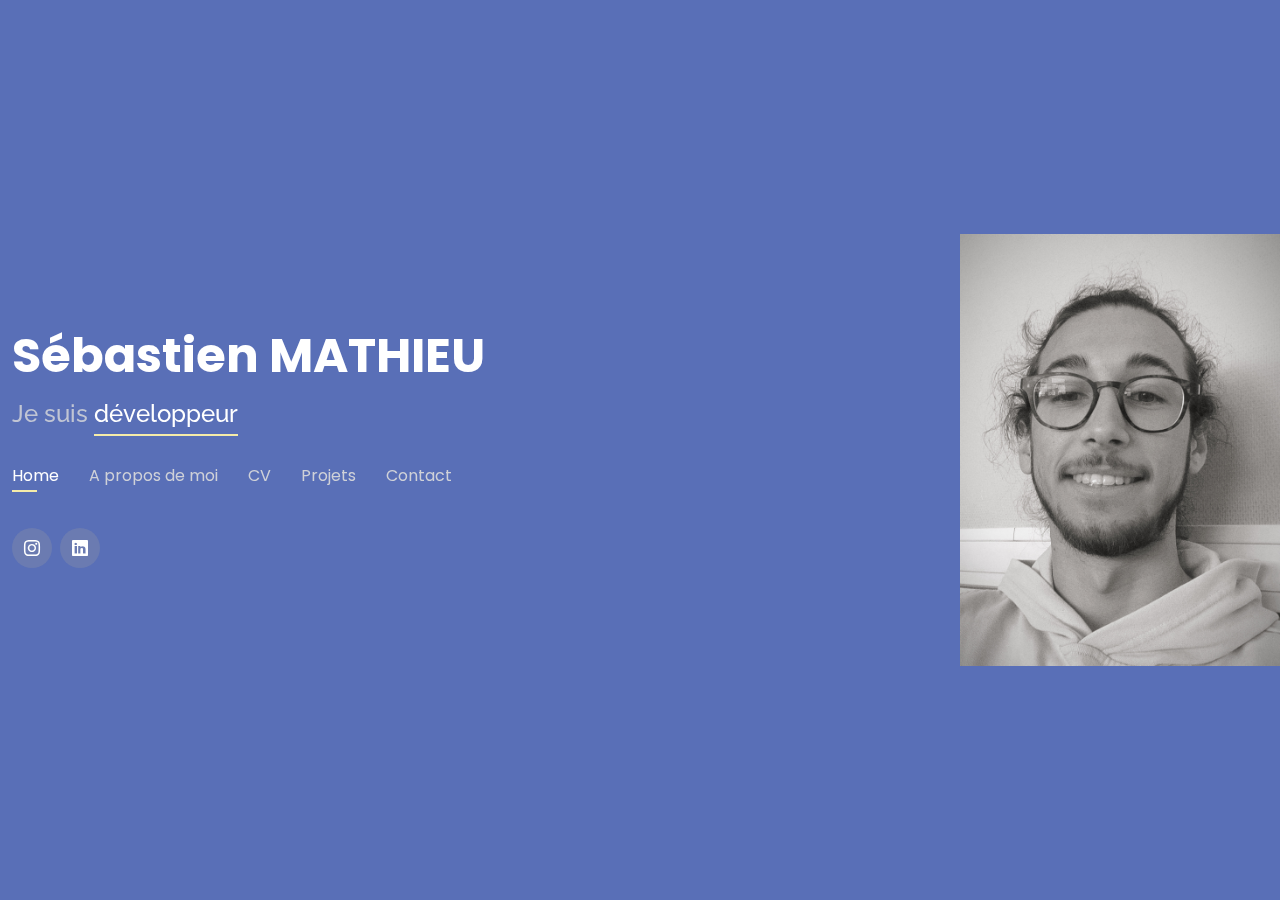
<file: index.html>
<!DOCTYPE html>
<html lang="en">

<head>
  <meta charset="utf-8">
  <meta content="width=device-width, initial-scale=1.0" name="viewport">

  <title>Portfolio</title>
  <meta content="" name="description">
  <meta content="" name="keywords">

  <!-- Favicons -->
  <link href="assets/img/logo.png" rel="icon">
  <link href="assets/img/apple-touch-icon.png" rel="apple-touch-icon">

  <!-- Google Fonts -->
  <link href="https://fonts.googleapis.com/css?family=Open+Sans:300,300i,400,400i,600,600i,700,700i|Raleway:300,300i,400,400i,500,500i,600,600i,700,700i|Poppins:300,300i,400,400i,500,500i,600,600i,700,700i" rel="stylesheet">

  <!-- Vendor CSS Files -->
  <link href="assets/vendor/bootstrap/css/bootstrap.min.css" rel="stylesheet">
  <link href="assets/vendor/bootstrap-icons/bootstrap-icons.css" rel="stylesheet">
  <link href="assets/vendor/boxicons/css/boxicons.min.css" rel="stylesheet">
  <link href="assets/vendor/glightbox/css/glightbox.min.css" rel="stylesheet">
  <link href="assets/vendor/remixicon/remixicon.css" rel="stylesheet">
  <link href="assets/vendor/swiper/swiper-bundle.min.css" rel="stylesheet">

  <!-- Template Main CSS File -->
  <link href="assets/css/style.css" rel="stylesheet">

  <!-- =======================================================
  * Template Name: Personal
  * Template URL: https://bootstrapmade.com/personal-free-resume-bootstrap-template/
  * Updated: Mar 17 2024 with Bootstrap v5.3.3
  * Author: BootstrapMade.com
  * License: https://bootstrapmade.com/license/
  ======================================================== -->
</head>

<body>

  <!-- ======= Header ======= -->
  <header id="header">
    <div class="container">

      <h1><a href="index.html">Sébastien MATHIEU</a></h1>
      <!-- Uncomment below if you prefer to use an image logo -->
      <!-- <a href="index.html" class="mr-auto"><img src="assets/img/logo.png" alt="" class="img-fluid"></a> -->
      <h2>Je suis  <span>développeur</span> </h2>

      <nav id="navbar" class="navbar">
        <ul>
          <li><a class="nav-link active" href="#header">Home</a></li>
          <li><a class="nav-link" href="#about">A propos de moi</a></li>
          <li><a class="nav-link" href="#resume">CV</a></li>
          <li><a class="nav-link" href="#portfolio">Projets</a></li>
          <li><a class="nav-link" href="#contact">Contact</a></li>
        </ul>
        <i class="bi bi-list mobile-nav-toggle"></i>
      </nav><!-- .navbar -->

      <div class="social-links">
        <a href="https://www.instagram.com/seb.mth42/" target="_blank" class="instagram"><i class="bi bi-instagram"></i></a>
        <a href="https://www.linkedin.com/in/s%C3%A9bastien-mathieu-365677303/" target="_blank" class="linkedin"><i class="bi bi-linkedin"></i></a>
      </div>

    </div>
        <div class="col-lg-3 center" data-aos="fade-right">
          <img src="assets/img/me.jpg" class="img-fluid" alt="">
        </div>
  </header><!-- End Header -->

  <!-- ======= About Section ======= -->
  <section id="about" class="about">

    <!-- ======= About Me ======= -->
    <div class="about-me container">

      <div class="section-title">
        <h2>About</h2>
        <p>A Propos de moi</p>
      </div>

      <div class="row">

        <div class="col-lg-8 pt-4 pt-lg-0 content" data-aos="fade-left">
          <h3>développeur WEB</h3>
          <p class="fst-italic">
            Je m'appelle Sébastien MATHIEU, j'ai 20 ans et je suis développeur débutant. Je suis étudiant de BTS SIO <small>(Service Informatique aux Organisation)</small> Option SLAM <small>(Solutions Logicielles et Applications Métiers)</small>. J'ai voulu devenir développeur Web car j'aime
            la technologie. Curieux de nature, j'aime rechercher et trouver de nouveaux sites web qui pourraient m'inspirer.
          </p>
          <div class="row">
            <div class="col-lg-6">
              <ul>
                <li><i class="bi bi-chevron-right"></i> <strong>Date de naissance:</strong> <span>9 Avril 2004</span></li>
                <li><i class="bi bi-chevron-right"></i> <strong>Tél:</strong> <span>+33 7 71 14 19 00</span></li>
                <li><i class="bi bi-chevron-right"></i> <strong>Ville:</strong> <span>Apt, FRANCE</span></li>
              </ul>
            </div>
            <div class="col-lg-6">
              <ul>
                <li><i class="bi bi-chevron-right"></i> <strong>Age:</strong> <span>20</span></li>
                <li><i class="bi bi-chevron-right"></i> <strong>Diplôme:</strong> <span>BAC +2</span></li>
                <li><i class="bi bi-chevron-right"></i> <strong>Email:</strong> <span>lesebdesmath@gmail.com</span></li>

              </ul>
            </div>
          </div>
        </div>
      </div>

    </div><!-- End About Me -->

    <!-- ======= Skills  ======= -->
    <div class="skills container">

      <div class="section-title">
        <h2>Skills</h2>
      </div>

      <div class="row skills-content">

        <div class="col-lg-6">

          <div class="progress">
            <span class="skill">HTML (intermédiaire)<i class="val">15%</i></span>
            <div class="progress-bar-wrap">
              <div class="progress-bar-inter" role="progressbar" aria-valuenow="15" aria-valuemin="0" aria-valuemax="100"></div>
            </div>
          </div>

          <div class="progress">
            <span class="skill">CSS (débutant)<i class="val">90%</i></span>
            <div class="progress-bar-wrap">
              <div class="progress-bar-debutant" role="progressbar" aria-valuenow="90" aria-valuemin="0" aria-valuemax="100"></div>
            </div>
          </div>

          

        </div>

        <div class="col-lg-6">

          <div class="progress">
            <span class="skill">PHP (débutant)<i class="val">90%</i></span>
            <div class="progress-bar-wrap">
              <div class="progress-bar-debutant" role="progressbar" aria-valuenow="90" aria-valuemin="0" aria-valuemax="100"></div>
            </div>
          </div>


        <div class="progress">
            <span class="skill">JavaScript (débutant)<i class="val">45%</i></span>
            <div class="progress-bar-wrap">
              <div class="progress-bar-debutant" role="progressbar" aria-valuenow="45" aria-valuemin="0" aria-valuemax="100"></div>
            </div>
          </div>
        </div>

      </div>

    </div><!-- End Skills -->
  </section><!-- End About Section -->

  <!-- ======= Resume Section ======= -->
  <section id="resume" class="resume">
    <div class="container">

      <div class="section-title">
        <h2>CV</h2>
        <p>Voici mon CV  <a href="CVSeb.pdf" target="_blank"><i class="bi bi-download"></i></a></p>
      </div>

      <div class="row">
        <div class="col-lg-6">
          <h3 class="resume-title">Résumé</h3>
          <div class="resume-item pb-0">
            <h4>Sébastien MATHIEU</h4>
            <p><em>Je suis étudiant en BTS SIO option SLAM, j'ai toujours était très intéressé par le monde numérique et plus particulièrement le développement. 
              Je suis quelqu'un de calme qui réfléchis de manière logique et j'apprends vite peu importe le domaine.</em></p>
            <p>
            <ul>
              <li>Apt, 84220 FRANCE</li>
              <li>lesebdesmath@gmail.com</li>
            </ul>
            </p>
          </div>

          <h3 class="resume-title">Éducation</h3>
          <div class="resume-item">
            <h4>BTS SIO Option SLAM</h4>
            <h5>2022 - 2024</h5>
            <p><em>Lycée Théodore Aubanel, Avignon</em></p>
            <p>Je suis en cours de formation BTS SIO Option SLAM au lycée Théodore Aubanel, où j'étudie dans l'objectif de devenir développeur web.</p>
          </div>
          <div class="resume-item">
            <h4>BAC Générale Spécialité Maths/Physique-Chimie</h4>
            <h5>2019 - 2022</h5>
            <p><em>Lycée Charles De Gaulle, Apt</em></p>
            <p> J'ai passé mon BAC Générale spécialité Maths/Physiques-Chimie au lycée Charles de Gaulle à Apt pour avoir un accès a tous types de formation.</p>
          </div>
        </div>
        <div class="col-lg-6">
          <h3 class="resume-title">Expérience Professionnelle</h3>
          <div class="resume-item">
            <h4>Stagiaire développeur chez Grand Delta Habitat</h4>
            <h5>2023</h5>
            <p><em>Grand Delta Habitat, Avignon </em></p>
            <p>
              Stage de formation en 1er année de BTS
            <ul>
              <li>Création d'une interface pour transférer des fichiers d'une base de données à une autre.</li>
              <li>Création d'un gestionnaire de spools sous forme de tableau avec sélection selon leurs créateurs ou leurs types et possibilité de les supprimer. </li>
            </ul>
            <a href="RapportSIO1.pdf" target="_blank">Lien vers le rapport de stage.</a>
            </p>
          </div>
          <div class="resume-item">
            <h4>Stagiaire développeur chez Grand Delta Habitat 2e année</h4>
            <h5>2024</h5>
            <p><em>Grand Delta Habitat, Avignon</em></p>
            <p>
              Stage de formation en 2e année de BTS
            <ul>
              <li>Création d'une application pour les chargés de clientèle, leur permettant de gérer leurs immeubles et leurs locataires.</li>
            </ul>
            <a href="RapportSIO2.pdf" target="_blank">Lien vers le rapport de stage.</a>
            </p>
          </div>
        </div>
      </div>

    </div>
  </section><!-- End Resume Section -->

  <!-- ======= Portfolio Section ======= -->
  <section id="portfolio" class="portfolio">
    <div class="container">

      <div class="section-title">
        <h2>Projets</h2>
        <p>My Works</p>
      </div>

      <div class="row">
        <div class="col-lg-12 d-flex justify-content-center">
          <ul id="portfolio-flters">
            <li data-filter="*" class="filter-active">All</li>
            <li data-filter=".filter-app">App</li>
            <li data-filter=".filter-web">Web</li>
          </ul>
        </div>
      </div>

      <div class="row portfolio-container">

        <div class="col-lg-4 col-md-6 portfolio-item filter-app">
          <div class="portfolio-wrap">
            <img src="assets/img/portfolio/Carbone1.png" class="img-fluid" alt="">
            <div class="portfolio-info">
              <h4>Carbone</h4>
              <p>App</p>
              <div class="portfolio-links">
                <a href="portfolio-carbone.html" data-gallery="portfolioDetailsGallery" data-glightbox="type: external" class="portfolio-details-lightbox" title="Portfolio Details"><i class="bx bx-plus"></i></a>
                <a href="https://carbone.lycee-jdo13.fr" target="_blank" title="Portfolio Details"><i class="bx bx-link"></i></a>
              </div>
            </div>
          </div>
        </div>

        <div class="col-lg-4 col-md-6 portfolio-item filter-web">
          <div class="portfolio-wrap">
            <img src="assets/img/portfolio/Carshop1.png" class="img-fluid" alt="">
            <div class="portfolio-info">
              <h4>CarShop</h4>
              <p>Web</p>
              <div class="portfolio-links">
                <a href="portfolio-carshop.html" data-gallery="portfolioDetailsGallery" data-glightbox="type: external" class="portfolio-details-lightbox" title="Portfolio Details"><i class="bx bx-plus"></i></a>
                <!-- <a href="http://127.0.0.1/shopshop/public/" target="_blank" title="Portfolio Details"><i class="bx bx-link"></i></a> -->
              </div>
            </div>
          </div>
        </div>

        <div class="col-lg-4 col-md-6 portfolio-item filter-app">
          <div class="portfolio-wrap">
            <img src="assets/img/portfolio/locataire1.png" class="img-fluid" alt="">
            <div class="portfolio-info">
              <h4>Application Locataires</h4>
              <p>App</p>
              <div class="portfolio-links">
                <a href="portfolio-locataire.html" data-gallery="portfolioDetailsGallery" data-glightbox="type: external" class="portfolio-details-lightbox" title="Portfolio Details"><i class="bx bx-plus"></i></a>
                <!-- <a href="http://127.0.0.1/shopshop/public/" target="_blank" title="Portfolio Details"><i class="bx bx-link"></i></a> -->
              </div>
            </div>
          </div>
        </div>

      </div>

    </div>
  </section><!-- End Portfolio Section -->

  <!-- ======= Contact Section ======= -->
  <section id="contact" class="contact">
    <div class="container">

      <div class="section-title">
        <h2>Contact</h2>
        <p>Contactez moi</p>
      </div>

      <div class="row mt-2">

        <div class="col-md-6 d-flex align-items-stretch">
          <div class="info-box">
            <i class="bx bx-map"></i>
            <h3>Address</h3>
            <p>APT 84220</p>
          </div>
        </div>

        <div class="col-md-6 mt-4 mt-md-0 d-flex align-items-stretch">
          <div class="info-box">
            <i class="bx bx-share-alt"></i>
            <h3>Réseaux sociaux</h3>
            <div class="social-links">
              <a href="https://www.instagram.com/seb.mth42/" target="_blank" class="instagram"><i class="bi bi-instagram"></i></a>
              <a href="https://www.linkedin.com/in/s%C3%A9bastien-mathieu-365677303/" target="_blank" class="linkedin"><i class="bi bi-linkedin"></i></a>
            </div>
          </div>
        </div>

        <div class="col-md-6 mt-4 d-flex align-items-stretch">
          <div class="info-box">
            <i class="bx bx-envelope"></i>
            <h3>Email</h3>
            <p>lesebdesmath@gmail.com</p>
          </div>
        </div>
        <div class="col-md-6 mt-4 d-flex align-items-stretch">
          <div class="info-box">
            <i class="bx bx-phone-call"></i>
            <h3>Numéros</h3>
            <p>+33 7 71 14 19 00</p>
          </div>
        </div>
      </div>
    </div>
  </section><!-- End Contact Section -->

  <!-- Vendor JS Files -->
  <script src="assets/vendor/purecounter/purecounter_vanilla.js"></script>
  <script src="assets/vendor/bootstrap/js/bootstrap.bundle.min.js"></script>
  <script src="assets/vendor/glightbox/js/glightbox.min.js"></script>
  <script src="assets/vendor/isotope-layout/isotope.pkgd.min.js"></script>
  <script src="assets/vendor/swiper/swiper-bundle.min.js"></script>
  <script src="assets/vendor/waypoints/noframework.waypoints.js"></script>
  <script src="assets/vendor/php-email-form/validate.js"></script>

  <!-- Template Main JS File -->
  <script src="assets/js/main.js"></script>

</body>

</html>
</file>
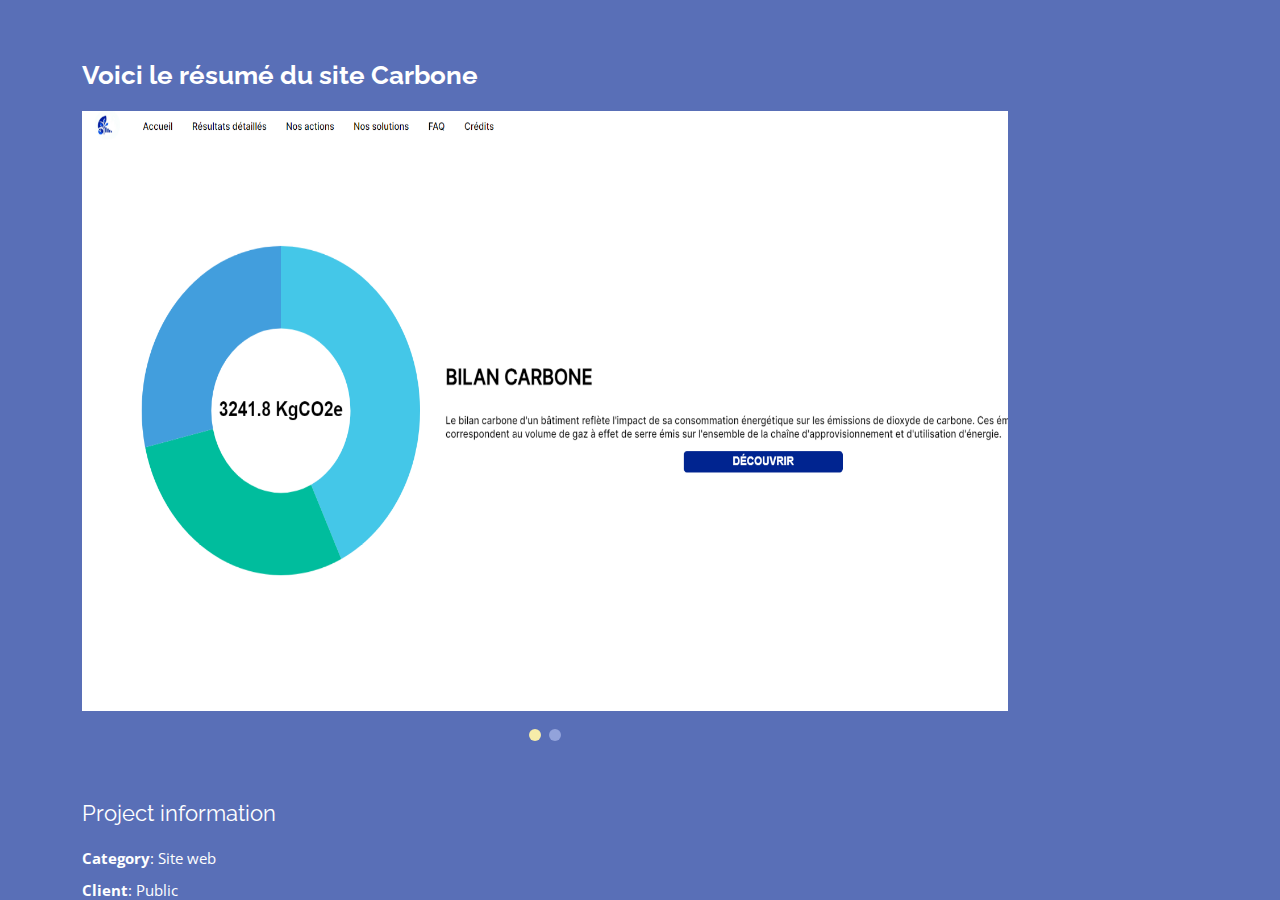
<file: portfolio-carbone.html>
<!DOCTYPE html>
<html lang="en">

<head>
  <meta charset="utf-8">
  <meta content="width=device-width, initial-scale=1.0" name="viewport">

  <title>Portfolio Details</title>
  <meta content="" name="description">
  <meta content="" name="keywords">

  <!-- Favicons -->
  <link href="assets/img/logo.png" rel="icon">
  <link href="assets/img/apple-touch-icon.png" rel="apple-touch-icon">

  <!-- Google Fonts -->
  <link href="https://fonts.googleapis.com/css?family=Open+Sans:300,300i,400,400i,600,600i,700,700i|Raleway:300,300i,400,400i,500,500i,600,600i,700,700i|Poppins:300,300i,400,400i,500,500i,600,600i,700,700i" rel="stylesheet">

  <!-- Vendor CSS Files -->
  <link href="assets/vendor/bootstrap/css/bootstrap.min.css" rel="stylesheet">
  <link href="assets/vendor/bootstrap-icons/bootstrap-icons.css" rel="stylesheet">
  <link href="assets/vendor/boxicons/css/boxicons.min.css" rel="stylesheet">
  <link href="assets/vendor/glightbox/css/glightbox.min.css" rel="stylesheet">
  <link href="assets/vendor/remixicon/remixicon.css" rel="stylesheet">
  <link href="assets/vendor/swiper/swiper-bundle.min.css" rel="stylesheet">

  <!-- Template Main CSS File -->
  <link href="assets/css/style.css" rel="stylesheet">

  <!-- =======================================================
  * Template Name: Personal
  * Template URL: https://bootstrapmade.com/personal-free-resume-bootstrap-template/
  * Updated: Mar 17 2024 with Bootstrap v5.3.3
  * Author: BootstrapMade.com
  * License: https://bootstrapmade.com/license/
  ======================================================== -->
</head>

<body>

  <main id="main">

    <!-- ======= Portfolio Details ======= -->
    <div id="portfolio-details" class="portfolio-details">
      <div class="container">

        <div class="row">

          <div class="col-lg-10">
            <h2 class="portfolio-title">Voici le résumé du site Carbone</h2>

            <div class="portfolio-details-slider swiper">
              <div class="swiper-wrapper align-items-center">

                <div class="swiper-slide">
                  <img src="assets/img/portfolio/Carbone1.png" class="image" alt="">
                </div>

                <div class="swiper-slide">
                  <img src="assets/img/portfolio/Carbone2.png"  class="image" alt="">
                </div>

              </div>
              <div class="swiper-pagination"></div>
            </div>

          </div>

          <div class="col-lg-4 portfolio-info">
            <h3>Project information</h3>
            <ul>
              <li><strong>Category</strong>: Site web</li>
              <li><strong>Client</strong>: Public</li>
              <li><strong>Project date</strong>: 11 Janvier, 2024</li>
              <li><strong>Project URL</strong>: <a href="https://carbone.lycee-jdo13.fr/index.php" target="_blank" >Carbone.fr</a></li>
            </ul>

            <p>
              Ce site web est un projet de site web collaboratif réalisé avec la classe entière. Ma contribution a consisté à la conception du graphique sous forme de donuts.
            </p>
          </div>

        </div>

      </div>
    </div><!-- End Portfolio Details -->

  </main><!-- End #main -->

  <!-- Vendor JS Files -->
  <script src="assets/vendor/purecounter/purecounter_vanilla.js"></script>
  <script src="assets/vendor/bootstrap/js/bootstrap.bundle.min.js"></script>
  <script src="assets/vendor/glightbox/js/glightbox.min.js"></script>
  <script src="assets/vendor/isotope-layout/isotope.pkgd.min.js"></script>
  <script src="assets/vendor/swiper/swiper-bundle.min.js"></script>
  <script src="assets/vendor/waypoints/noframework.waypoints.js"></script>
  <script src="assets/vendor/php-email-form/validate.js"></script>

  <!-- Template Main JS File -->
  <script src="assets/js/main.js"></script>

</body>

</html>
</file>
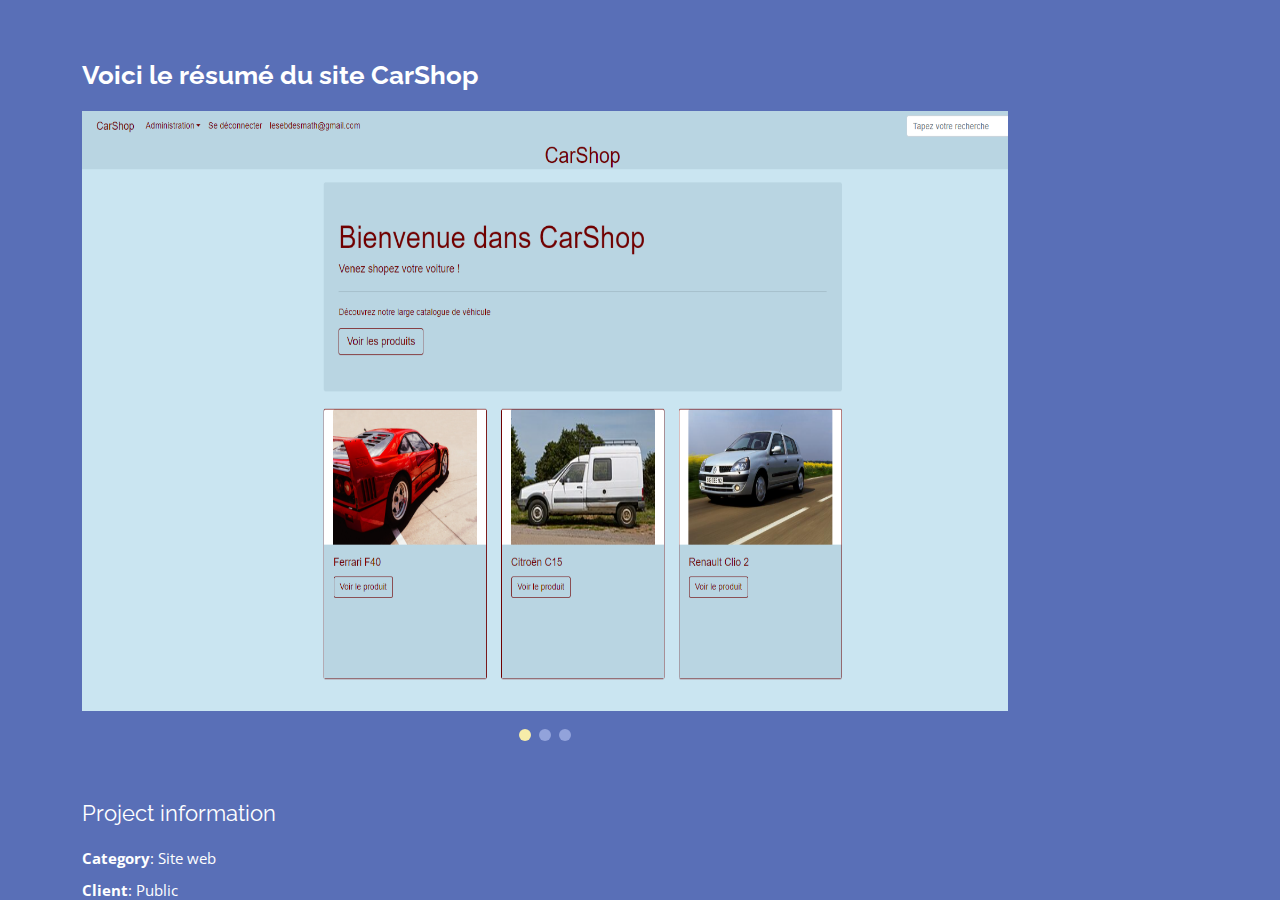
<file: portfolio-carshop.html>
<!DOCTYPE html>
<html lang="en">

<head>
  <meta charset="utf-8">
  <meta content="width=device-width, initial-scale=1.0" name="viewport">

  <title>Portfolio Details</title>
  <meta content="" name="description">
  <meta content="" name="keywords">

  <!-- Favicons -->
  <link href="assets/img/logo.png" rel="icon">
  <link href="assets/img/apple-touch-icon.png" rel="apple-touch-icon">

  <!-- Google Fonts -->
  <link href="https://fonts.googleapis.com/css?family=Open+Sans:300,300i,400,400i,600,600i,700,700i|Raleway:300,300i,400,400i,500,500i,600,600i,700,700i|Poppins:300,300i,400,400i,500,500i,600,600i,700,700i" rel="stylesheet">

  <!-- Vendor CSS Files -->
  <link href="assets/vendor/bootstrap/css/bootstrap.min.css" rel="stylesheet">
  <link href="assets/vendor/bootstrap-icons/bootstrap-icons.css" rel="stylesheet">
  <link href="assets/vendor/boxicons/css/boxicons.min.css" rel="stylesheet">
  <link href="assets/vendor/glightbox/css/glightbox.min.css" rel="stylesheet">
  <link href="assets/vendor/remixicon/remixicon.css" rel="stylesheet">
  <link href="assets/vendor/swiper/swiper-bundle.min.css" rel="stylesheet">

  <!-- Template Main CSS File -->
  <link href="assets/css/style.css" rel="stylesheet">

  <!-- =======================================================
  * Template Name: Personal
  * Template URL: https://bootstrapmade.com/personal-free-resume-bootstrap-template/
  * Updated: Mar 17 2024 with Bootstrap v5.3.3
  * Author: BootstrapMade.com
  * License: https://bootstrapmade.com/license/
  ======================================================== -->
</head>

<body>

  <main id="main">

    <!-- ======= Portfolio Details ======= -->
    <div id="portfolio-details" class="portfolio-details">
      <div class="container">

        <div class="row">

          <div class="col-lg-10">
            <h2 class="portfolio-title">Voici le résumé du site CarShop</h2>

            <div class="portfolio-details-slider swiper">
              <div class="swiper-wrapper align-items-center">

                <div class="swiper-slide">
                  <img src="assets/img/portfolio/Carshop1.png" class="image" alt="">
                </div>

                <div class="swiper-slide">
                  <img src="assets/img/portfolio/Carshop2.png" class="image" alt="">
                </div>

                <div class="swiper-slide">
                  <img src="assets/img/portfolio/Carshop3.png" class="image" alt="">
                </div>

              </div>
              <div class="swiper-pagination"></div>
            </div>

          </div>

          <div class="col-lg-4 portfolio-info">
            <h3>Project information</h3>
            <ul>
              <li><strong>Category</strong>: Site web</li>
              <li><strong>Client</strong>: Public</li>
              <li><strong>Project date</strong>: 14 Décembre, 2023</li>
              <li><strong>Project URL</strong>: <a href="#" >Carshop.fr</a></li>
            </ul>

            <p>
              Ce site web est un projet de site e-commerce fait en cours de formation dans le but d'apprendre le système MVC.
            </p>
          </div>

        </div>

      </div>
    </div><!-- End Portfolio Details -->

  </main><!-- End #main -->

  <!-- Vendor JS Files -->
  <script src="assets/vendor/purecounter/purecounter_vanilla.js"></script>
  <script src="assets/vendor/bootstrap/js/bootstrap.bundle.min.js"></script>
  <script src="assets/vendor/glightbox/js/glightbox.min.js"></script>
  <script src="assets/vendor/isotope-layout/isotope.pkgd.min.js"></script>
  <script src="assets/vendor/swiper/swiper-bundle.min.js"></script>
  <script src="assets/vendor/waypoints/noframework.waypoints.js"></script>
  <script src="assets/vendor/php-email-form/validate.js"></script>

  <!-- Template Main JS File -->
  <script src="assets/js/main.js"></script>

</body>

</html>
</file>
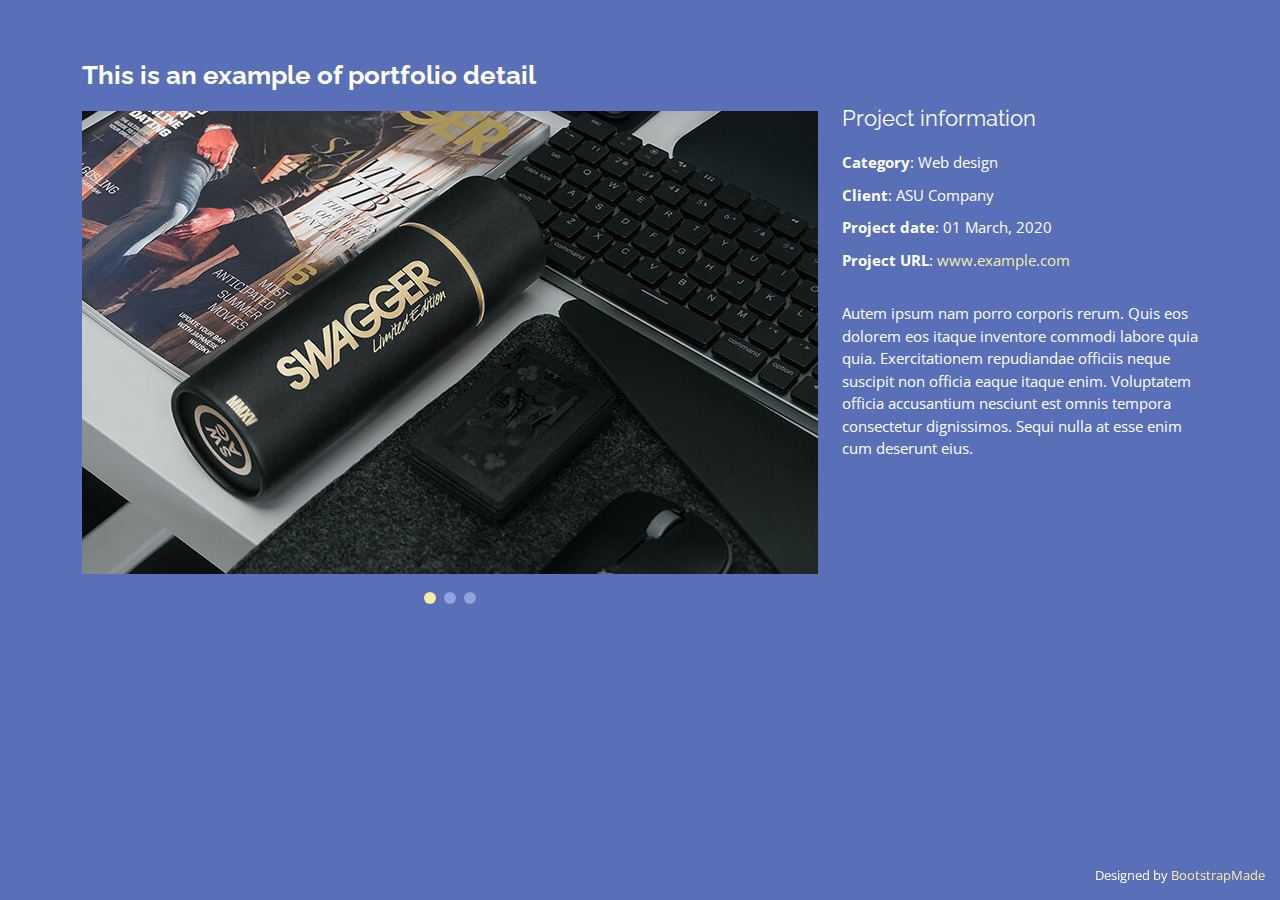
<file: portfolio-details.html>
<!DOCTYPE html>
<html lang="en">

<head>
  <meta charset="utf-8">
  <meta content="width=device-width, initial-scale=1.0" name="viewport">

  <title>Portfolio Details - Personal Bootstrap Template</title>
  <meta content="" name="description">
  <meta content="" name="keywords">

  <!-- Favicons -->
  <link href="assets/img/favicon.png" rel="icon">
  <link href="assets/img/apple-touch-icon.png" rel="apple-touch-icon">

  <!-- Google Fonts -->
  <link href="https://fonts.googleapis.com/css?family=Open+Sans:300,300i,400,400i,600,600i,700,700i|Raleway:300,300i,400,400i,500,500i,600,600i,700,700i|Poppins:300,300i,400,400i,500,500i,600,600i,700,700i" rel="stylesheet">

  <!-- Vendor CSS Files -->
  <link href="assets/vendor/bootstrap/css/bootstrap.min.css" rel="stylesheet">
  <link href="assets/vendor/bootstrap-icons/bootstrap-icons.css" rel="stylesheet">
  <link href="assets/vendor/boxicons/css/boxicons.min.css" rel="stylesheet">
  <link href="assets/vendor/glightbox/css/glightbox.min.css" rel="stylesheet">
  <link href="assets/vendor/remixicon/remixicon.css" rel="stylesheet">
  <link href="assets/vendor/swiper/swiper-bundle.min.css" rel="stylesheet">

  <!-- Template Main CSS File -->
  <link href="assets/css/style.css" rel="stylesheet">

  <!-- =======================================================
  * Template Name: Personal
  * Template URL: https://bootstrapmade.com/personal-free-resume-bootstrap-template/
  * Updated: Mar 17 2024 with Bootstrap v5.3.3
  * Author: BootstrapMade.com
  * License: https://bootstrapmade.com/license/
  ======================================================== -->
</head>

<body>

  <main id="main">

    <!-- ======= Portfolio Details ======= -->
    <div id="portfolio-details" class="portfolio-details">
      <div class="container">

        <div class="row">

          <div class="col-lg-8">
            <h2 class="portfolio-title">This is an example of portfolio detail</h2>

            <div class="portfolio-details-slider swiper">
              <div class="swiper-wrapper align-items-center">

                <div class="swiper-slide">
                  <img src="assets/img/portfolio/portfolio-details-1.jpg" alt="">
                </div>

                <div class="swiper-slide">
                  <img src="assets/img/portfolio/portfolio-details-2.jpg" alt="">
                </div>

                <div class="swiper-slide">
                  <img src="assets/img/portfolio/portfolio-details-3.jpg" alt="">
                </div>

              </div>
              <div class="swiper-pagination"></div>
            </div>

          </div>

          <div class="col-lg-4 portfolio-info">
            <h3>Project information</h3>
            <ul>
              <li><strong>Category</strong>: Web design</li>
              <li><strong>Client</strong>: ASU Company</li>
              <li><strong>Project date</strong>: 01 March, 2020</li>
              <li><strong>Project URL</strong>: <a href="#">www.example.com</a></li>
            </ul>

            <p>
              Autem ipsum nam porro corporis rerum. Quis eos dolorem eos itaque inventore commodi labore quia quia. Exercitationem repudiandae officiis neque suscipit non officia eaque itaque enim. Voluptatem officia accusantium nesciunt est omnis tempora consectetur dignissimos. Sequi nulla at esse enim cum deserunt eius.
            </p>
          </div>

        </div>

      </div>
    </div><!-- End Portfolio Details -->

  </main><!-- End #main -->

  <div class="credits">
    <!-- All the links in the footer should remain intact. -->
    <!-- You can delete the links only if you purchased the pro version. -->
    <!-- Licensing information: https://bootstrapmade.com/license/ -->
    <!-- Purchase the pro version with working PHP/AJAX contact form: https://bootstrapmade.com/personal-free-resume-bootstrap-template/ -->
    Designed by <a href="https://bootstrapmade.com/">BootstrapMade</a>
  </div>

  <!-- Vendor JS Files -->
  <script src="assets/vendor/purecounter/purecounter_vanilla.js"></script>
  <script src="assets/vendor/bootstrap/js/bootstrap.bundle.min.js"></script>
  <script src="assets/vendor/glightbox/js/glightbox.min.js"></script>
  <script src="assets/vendor/isotope-layout/isotope.pkgd.min.js"></script>
  <script src="assets/vendor/swiper/swiper-bundle.min.js"></script>
  <script src="assets/vendor/waypoints/noframework.waypoints.js"></script>
  <script src="assets/vendor/php-email-form/validate.js"></script>

  <!-- Template Main JS File -->
  <script src="assets/js/main.js"></script>

</body>

</html>
</file>
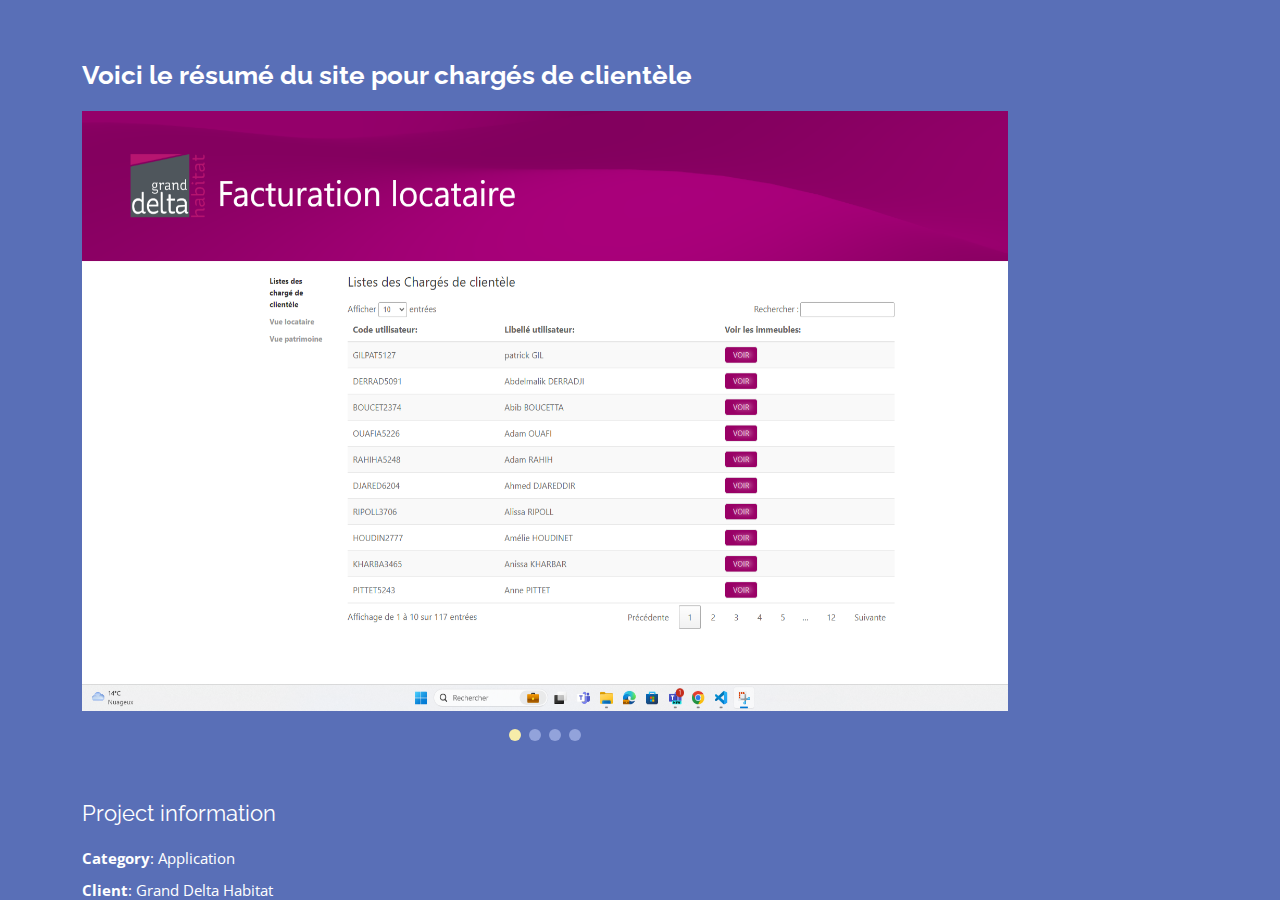
<file: portfolio-locataire.html>
<!DOCTYPE html>
<html lang="en">

<head>
  <meta charset="utf-8">
  <meta content="width=device-width, initial-scale=1.0" name="viewport">

  <title>Portfolio Details</title>
  <meta content="" name="description">
  <meta content="" name="keywords">

  <!-- Favicons -->
  <link href="assets/img/logo.png" rel="icon">
  <link href="assets/img/apple-touch-icon.png" rel="apple-touch-icon">

  <!-- Google Fonts -->
  <link href="https://fonts.googleapis.com/css?family=Open+Sans:300,300i,400,400i,600,600i,700,700i|Raleway:300,300i,400,400i,500,500i,600,600i,700,700i|Poppins:300,300i,400,400i,500,500i,600,600i,700,700i" rel="stylesheet">

  <!-- Vendor CSS Files -->
  <link href="assets/vendor/bootstrap/css/bootstrap.min.css" rel="stylesheet">
  <link href="assets/vendor/bootstrap-icons/bootstrap-icons.css" rel="stylesheet">
  <link href="assets/vendor/boxicons/css/boxicons.min.css" rel="stylesheet">
  <link href="assets/vendor/glightbox/css/glightbox.min.css" rel="stylesheet">
  <link href="assets/vendor/remixicon/remixicon.css" rel="stylesheet">
  <link href="assets/vendor/swiper/swiper-bundle.min.css" rel="stylesheet">

  <!-- Template Main CSS File -->
  <link href="assets/css/style.css" rel="stylesheet">

  <!-- =======================================================
  * Template Name: Personal
  * Template URL: https://bootstrapmade.com/personal-free-resume-bootstrap-template/
  * Updated: Mar 17 2024 with Bootstrap v5.3.3
  * Author: BootstrapMade.com
  * License: https://bootstrapmade.com/license/
  ======================================================== -->
</head>

<body>

  <main id="main">

    <!-- ======= Portfolio Details ======= -->
    <div id="portfolio-details" class="portfolio-details">
      <div class="container">

        <div class="row">

          <div class="col-lg-10">
            <h2 class="portfolio-title">Voici le résumé du site pour chargés de clientèle</h2>

            <div class="portfolio-details-slider swiper">
              <div class="swiper-wrapper align-items-center">

                <div class="swiper-slide">
                  <img src="assets/img/portfolio/locataire1.png" class="image" alt="">
                </div>

                <div class="swiper-slide">
                  <img src="assets/img/portfolio/locataire2.png" class="image" alt="">
                </div>

                <div class="swiper-slide">
                  <img src="assets/img/portfolio/locataire3.png" class="image" alt="">
                </div>

                <div class="swiper-slide">
                  <img src="assets/img/portfolio/locataire4.png" class="image" alt="">
                </div>

              </div>
              <div class="swiper-pagination"></div>
            </div>

          </div>

          <div class="col-lg-4 portfolio-info">
            <h3>Project information</h3>
            <ul>
              <li><strong>Category</strong>: Application</li>
              <li><strong>Client</strong>: Grand Delta Habitat</li>
              <li><strong>Project date</strong>: 23 Février, 2024</li>
              <li><strong>Project URL</strong>: <a href="#">Locataires.fr</a></li>
            </ul>

            <p>
              Cette application sert a consulter les immeubles et les locataires gérer par un chargé de clientèle et voir s'il y a des locataires qui n'auraient pas payé.
            </p>
          </div>

        </div>

      </div>
    </div><!-- End Portfolio Details -->

  </main><!-- End #main -->

  <!-- Vendor JS Files -->
  <script src="assets/vendor/purecounter/purecounter_vanilla.js"></script>
  <script src="assets/vendor/bootstrap/js/bootstrap.bundle.min.js"></script>
  <script src="assets/vendor/glightbox/js/glightbox.min.js"></script>
  <script src="assets/vendor/isotope-layout/isotope.pkgd.min.js"></script>
  <script src="assets/vendor/swiper/swiper-bundle.min.js"></script>
  <script src="assets/vendor/waypoints/noframework.waypoints.js"></script>
  <script src="assets/vendor/php-email-form/validate.js"></script>

  <!-- Template Main JS File -->
  <script src="assets/js/main.js"></script>

</body>

</html>
</file>
<file: assets/css/style.css>
/**
* Template Name: Personal
* Template URL: https://bootstrapmade.com/personal-free-resume-bootstrap-template/
* Updated: Mar 17 2024 with Bootstrap v5.3.3
* Author: BootstrapMade.com
* License: https://bootstrapmade.com/license/
*/

/*--------------------------------------------------------------
# General
--------------------------------------------------------------*/
body {
  font-family: "Open Sans", sans-serif;
  background-color: #596FB7;
  color: #ffffff;
  position: relative;
  background: transparent;
}

body::before {
  content: "";
  position: fixed;
  background: #596FB7 ;
  background-size: cover;
  left: 0;
  right: 0;
  top: 0;
  height: 100vh;
  z-index: -1;
}

@media (min-width: 1024px) {
  body::before {
    background-attachment: fixed;
  }
}

a {
  color: #F6ECA9;
  text-decoration: none;
}

a:hover {
  color: #F6ECA9;
  text-decoration: none;
}

h1,
h2,
h3,
h4,
h5,
h6 {
  font-family: "Raleway", sans-serif;
}

/*--------------------------------------------------------------
# Header
--------------------------------------------------------------*/
#header {
  transition: ease-in-out 0.3s;
  position: relative;
  height: 100vh;
  display: flex;
  align-items: center;
  z-index: 997;
  overflow-y: auto;
}

#header * {
  transition: ease-in-out 0.3s;
}

#header h1 {
  font-size: 48px;
  margin: 0;
  padding: 0;
  line-height: 1;
  font-weight: 700;
  font-family: "Poppins", sans-serif;
}

#header h1 a,
#header h1 a:hover {
  color: #ffffff;
  line-height: 1;
  display: inline-block;
}

#header h2 {
  font-size: 24px;
  margin-top: 20px;
  color: rgba(219, 219, 219, 0.8);
}

#header h2 span {
  color: #ffffff;
  border-bottom: 2px solid #F6ECA9;
  padding-bottom: 6px;
}

#header img {
  padding: 0;
  margin: 0;
}

#header .social-links {
  margin-top: 40px;
  display: flex;
}

#header .social-links a {
  font-size: 16px;
  display: flex;
  justify-content: center;
  align-items: center;
  background: rgba(163, 163, 163, 0.247);
  color: #ffffff;
  line-height: 1;
  margin-right: 8px;
  border-radius: 50%;
  width: 40px;
  height: 40px;
}

#header .social-links a:hover {
  background: #F6ECA9;
  color: #000000;
}

@media (max-width: 992px) {
  #header h1 {
    font-size: 36px;
  }

  #header h2 {
    font-size: 20px;
    line-height: 30px;
  }

  #header .social-links {
    margin-top: 15px;
  }

  #header .container {
    display: flex;
    flex-direction: column;
    align-items: center;
  }
}

/* Header Top */
#header.header-top {
  height: 80px;
  position: fixed;
  left: 0;
  top: 0;
  right: 0;
  background: rgb(17, 35, 90);
}

#header.header-top .social-links,
#header.header-top h2 {
  display: none;
}

#header.header-top h1 {
  margin-right: auto;
  font-size: 36px;
}

#header.header-top img {
  max-height: 60px;
  margin-right: 20px !important;
}

#header.header-top .container {
  display: flex;
  align-items: center;
}

#header.header-top .navbar {
  margin: 0;
}

@media (max-width: 768px) {
  #header.header-top {
    height: 60px;
  }

  #header.header-top h1 {
    font-size: 26px;
  }
}

/*--------------------------------------------------------------
# Navigation Menu
--------------------------------------------------------------*/
/**
* Desktop Navigation 
*/
.navbar {
  padding: 0;
  margin-top: 35px;
}

.navbar ul {
  margin: 0;
  padding: 0;
  display: flex;
  list-style: none;
  align-items: center;
}

.navbar li {
  position: relative;
}

.navbar li+li {
  margin-left: 30px;
}

.navbar a,
.navbar a:focus {
  display: flex;
  align-items: center;
  justify-content: space-between;
  padding: 0;
  font-family: "Poppins", sans-serif;
  font-size: 16px;
  font-weight: 400;
  color: rgba(219, 219, 219, 0.9);
  white-space: nowrap;
  transition: 0.3s;
}

.navbar a i,
.navbar a:focus i {
  font-size: 12px;
  line-height: 0;
  margin-left: 5px;
}

.navbar a:before {
  content: "";
  position: absolute;
  width: 0;
  height: 2px;
  bottom: -4px;
  left: 0;
  background-color: #F6ECA9;
  visibility: hidden;
  width: 0px;
  transition: all 0.3s ease-in-out 0s;
}

.navbar a:hover:before,
.navbar li:hover>a:before,
.navbar .active:before {
  visibility: visible;
  width: 25px;
}

.navbar a:hover,
.navbar .active,
.navbar .active:focus,
.navbar li:hover>a {
  color: #ffffff;
}

/**
* Mobile Navigation 
*/
.mobile-nav-toggle {
  color: #ffffff;
  font-size: 28px;
  cursor: pointer;
  display: none;
  line-height: 0;
  transition: 0.5s;
  position: fixed;
  right: 15px;
  top: 15px;
}

@media (max-width: 991px) {
  .mobile-nav-toggle {
    display: block;
  }

  .navbar ul {
    display: none;
  }
}

.navbar-mobile {
  position: fixed;
  overflow: hidden;
  top: 0;
  right: 0;
  left: 0;
  bottom: 0;
  background: rgb(17, 35, 90);
  transition: 0.3s;
  z-index: 999;
  margin-top: 0;
}

.navbar-mobile .mobile-nav-toggle {
  position: absolute;
  top: 15px;
  right: 15px;
}

.navbar-mobile ul {
  display: block;
  position: absolute;
  top: 55px;
  right: 15px;
  bottom: 45px;
  left: 15px;
  padding: 10px 0;
  overflow-y: auto;
  transition: 0.3s;
  border: 2px solid rgba(255, 255, 255, 0.2);
}

.navbar-mobile li {
  padding: 12px 20px;
}

.navbar-mobile li+li {
  margin: 0;
}

.navbar-mobile a,
.navbar-mobile a:focus {
  font-size: 16px;
  position: relative;
}

/*--------------------------------------------------------------
# Sections General
--------------------------------------------------------------*/
.image{
  width: 1000px !important;
  height: 600px !important;
}


.center {
  margin-right:auto;
}

section {
  overflow: hidden;
  position: absolute;
  width: 100%;
  top: 140px;
  bottom: 100%;
  opacity: 0;
  transition: ease-in-out 0.4s;
  z-index: 2;
}

section.section-show {
  top: 100px;
  bottom: auto;
  opacity: 1;
  padding-bottom: 45px;
}

section .container {
  background: rgb(17, 35, 90);
  padding: 30px;
}

@media (max-width: 768px) {
  section {
    top: 120px;
  }

  section.section-show {
    top: 80px;
  }
}

.section-title h2 {
  font-size: 14px;
  font-weight: 500;
  padding: 0;
  line-height: 1px;
  margin: 0 0 20px 0;
  letter-spacing: 2px;
  text-transform: uppercase;
  color: #8a8a8a;
  font-family: "Poppins", sans-serif;
}

.section-title h2::after {
  content: "";
  width: 120px;
  height: 1px;
  display: inline-block;
  background: #F6ECA9;
  margin: 4px 10px;
}

.section-title p {
  margin: 0;
  margin: -15px 0 15px 0;
  font-size: 36px;
  font-weight: 700;
  text-transform: uppercase;
  font-family: "Poppins", sans-serif;
  color: #ffffff;
}

/*--------------------------------------------------------------
# About
--------------------------------------------------------------*/
.about-me .content h3 {
  font-weight: 700;
  font-size: 26px;
  color: #F6ECA9;
}

.about-me .content ul {
  list-style: none;
  padding: 0;
}

.about-me .content ul li {
  margin-bottom: 20px;
  display: flex;
  align-items: center;
}

.about-me .content ul strong {
  margin-right: 10px;
}

.about-me .content ul i {
  font-size: 16px;
  margin-right: 5px;
  color: #F6ECA9;
  line-height: 0;
}

.about-me .content p:last-child {
  margin-bottom: 0;
}

/*--------------------------------------------------------------
# Counts
--------------------------------------------------------------*/
.counts {
  padding: 70px 0 60px;
}

.counts .count-box {
  padding: 30px 30px 25px 30px;
  width: 100%;
  position: relative;
  text-align: center;
  background: rgba(255, 255, 255, 0.08);
}

.counts .count-box i {
  position: absolute;
  top: -25px;
  left: 50%;
  transform: translateX(-50%);
  font-size: 24px;
  background: rgba(163, 163, 163, 0.247);
  padding: 12px;
  color: #F6ECA9;
  border-radius: 50px;
  line-height: 0;
}

.counts .count-box span {
  font-size: 36px;
  display: block;
  font-weight: 600;
  color: #ffffff;
}

.counts .count-box p {
  padding: 0;
  margin: 0;
  font-family: "Raleway", sans-serif;
  font-size: 14px;
}

/*--------------------------------------------------------------
# Skills
--------------------------------------------------------------*/
.skills .progress {
  height: 60px;
  display: block;
  background: none;
  border-radius: 0;
}

.skills .progress .skill {
  padding: 10px 0;
  margin: 0;
  text-transform: uppercase;
  display: block;
  font-weight: 600;
  font-family: "Poppins", sans-serif;
  color: #ffffff;
}

.skills .progress .skill .val {
  float: right;
  font-style: normal;
}

.skills .progress-bar-wrap {
  background: rgba(255, 255, 255, 0.2);
}

.skills .progress-bar-debutant {
  width: 1px;
  height: 10px;
  transition: 0.9s;
  background-color: #6eff7a;
}

.skills .progress-bar-inter {
  width: 1px;
  height: 10px;
  transition: 0.9s;
  background-color: #ffeb69;
}

.skills .progress-bar-advance {
  width: 1px;
  height: 10px;
  transition: 0.9s;
  background-color: #ff6060;
}

.skills .progress-bar {
  width: 1px;
  height: 10px;
  transition: 0.9s;
  background-color: #F6ECA9;
}

/*--------------------------------------------------------------
# Interests
--------------------------------------------------------------*/
.interests .icon-box {
  display: flex;
  align-items: center;
  padding: 20px;
  background: rgba(255, 255, 255, 0.08);
  transition: ease-in-out 0.3s;
}

.interests .icon-box i {
  font-size: 32px;
  padding-right: 10px;
  line-height: 1;
}

.interests .icon-box h3 {
  font-weight: 700;
  margin: 0;
  padding: 0;
  line-height: 1;
  font-size: 16px;
  color: #ffffff;
}

.interests .icon-box:hover {
  background: rgba(163, 163, 163, 0.2472);
}

/*--------------------------------------------------------------
# Testimonials
--------------------------------------------------------------*/
.testimonials .testimonials-carousel,
.testimonials .testimonials-slider {
  overflow: hidden;
}

.testimonials .testimonial-item {
  box-sizing: content-box;
  min-height: 320px;
}

.testimonials .testimonial-item .testimonial-img {
  width: 90px;
  border-radius: 50%;
  margin: -40px 0 0 40px;
  position: relative;
  z-index: 2;
  border: 6px solid rgba(163, 163, 163, 0.2472);
}

.testimonials .testimonial-item h3 {
  font-size: 18px;
  font-weight: bold;
  margin: 10px 0 5px 45px;
  color: #ffffff;
}

.testimonials .testimonial-item h4 {
  font-size: 14px;
  color: #999;
  margin: 0 0 0 45px;
}

.testimonials .testimonial-item .quote-icon-left,
.testimonials .testimonial-item .quote-icon-right {
  color: rgba(255, 255, 255, 0.25);
  font-size: 26px;
}

.testimonials .testimonial-item .quote-icon-left {
  display: inline-block;
  left: -5px;
  position: relative;
}

.testimonials .testimonial-item .quote-icon-right {
  display: inline-block;
  right: -5px;
  position: relative;
  top: 10px;
}

.testimonials .testimonial-item p {
  font-style: italic;
  margin: 0 15px 0 15px;
  padding: 20px 20px 60px 20px;
  background: rgba(163, 163, 163, 0.247);
  position: relative;
  border-radius: 6px;
  position: relative;
  z-index: 1;
}

.testimonials .swiper-pagination {
  margin-top: 20px;
  position: relative;
}

.testimonials .swiper-pagination .swiper-pagination-bullet {
  width: 12px;
  height: 12px;
  opacity: 1;
  background-color: rgba(255, 255, 255, 0.3);
}

.testimonials .swiper-pagination .swiper-pagination-bullet-active {
  background-color: #F6ECA9;
}

/*--------------------------------------------------------------
# Resume
--------------------------------------------------------------*/
.resume .resume-title {
  font-size: 26px;
  font-weight: 700;
  margin-top: 20px;
  margin-bottom: 20px;
  color: #ffffff;
}

.resume .resume-item {
  padding: 0 0 20px 20px;
  margin-top: -2px;
  border-left: 2px solid rgba(255, 255, 255, 0.2);
  position: relative;
}

.resume .resume-item h4 {
  line-height: 18px;
  font-size: 18px;
  font-weight: 600;
  text-transform: uppercase;
  font-family: "Poppins", sans-serif;
  color: #F6ECA9;
  margin-bottom: 10px;
}

.resume .resume-item h5 {
  font-size: 16px;
  background: rgba(163, 163, 163, 0.2475);
  padding: 5px 15px;
  display: inline-block;
  font-weight: 600;
  margin-bottom: 10px;
}

.resume .resume-item ul {
  padding-left: 20px;
}

.resume .resume-item ul li {
  padding-bottom: 10px;
}

.resume .resume-item:last-child {
  padding-bottom: 0;
}

.resume .resume-item::before {
  content: "";
  position: absolute;
  width: 16px;
  height: 16px;
  border-radius: 50px;
  left: -9px;
  top: 0;
  background: #F6ECA9;
  border: 2px solid #F6ECA9;
}

/*--------------------------------------------------------------
# Services
--------------------------------------------------------------*/
.services .icon-box {
  text-align: center;
  background: rgba(204, 204, 204, 0.1);
  padding: 80px 20px;
  transition: all ease-in-out 0.3s;
}

.services .icon-box .icon {
  margin: 0 auto;
  width: 64px;
  height: 64px;
  background: #F6ECA9;
  border-radius: 5px;
  transition: all 0.3s ease-out 0s;
  display: flex;
  align-items: center;
  justify-content: center;
  margin-bottom: 20px;
  transform-style: preserve-3d;
}

.services .icon-box .icon i {
  color: #000000;
  font-size: 28px;
}

.services .icon-box .icon::before {
  position: absolute;
  content: "";
  left: -8px;
  top: -8px;
  height: 100%;
  width: 100%;
  background: rgba(163, 163, 163, 0.2475);
  border-radius: 5px;
  transition: all 0.3s ease-out 0s;
  transform: translateZ(-1px);
}

.services .icon-box h4 {
  font-weight: 700;
  margin-bottom: 15px;
  font-size: 24px;
}

.services .icon-box h4 a {
  color: #ffffff;
}

.services .icon-box p {
  line-height: 24px;
  font-size: 14px;
  margin-bottom: 0;
}

.services .icon-box:hover {
  background: #F6ECA9;
  border-color: #F6ECA9;
}

.services .icon-box:hover .icon {
  background: #000000;
}

.services .icon-box:hover .icon i {
  color: #F6ECA9;
}

.services .icon-box:hover .icon::before {
  background: #F6ECA9;
}

.services .icon-box:hover h4 a,
.services .icon-box:hover p {
  color: #ffffff;
}

/*--------------------------------------------------------------
# Portfolio
--------------------------------------------------------------*/
.portfolio .portfolio-item {
  margin-bottom: 30px;
}

.portfolio #portfolio-flters {
  padding: 0;
  margin: 0 auto 15px auto;
  list-style: none;
  text-align: center;
  border-radius: 50px;
  padding: 2px 15px;
}

.portfolio #portfolio-flters li {
  cursor: pointer;
  display: inline-block;
  padding: 8px 16px 10px 16px;
  font-size: 14px;
  font-weight: 600;
  line-height: 1;
  text-transform: uppercase;
  color: #ffffff;
  background: rgba(163, 163, 163, 0.247);
  margin: 0 3px 10px 3px;
  transition: all 0.3s ease-in-out;
  border-radius: 4px;
}

.portfolio #portfolio-flters li:hover,
.portfolio #portfolio-flters li.filter-active {
  background: #F6ECA9;
}

.portfolio #portfolio-flters li:last-child {
  margin-right: 0;
}

.portfolio .portfolio-wrap {
  transition: 0.3s;
  position: relative;
  overflow: hidden;
  z-index: 1;
  background: rgba(0, 0, 0, 0.6);
}

.portfolio .portfolio-wrap::before {
  content: "";
  background: rgba(0, 0, 0, 0.6);
  position: absolute;
  left: 30px;
  right: 30px;
  top: 30px;
  bottom: 30px;
  transition: all ease-in-out 0.3s;
  z-index: 2;
  opacity: 0;
}

.portfolio .portfolio-wrap .portfolio-info {
  opacity: 0;
  position: absolute;
  top: 0;
  left: 0;
  right: 0;
  bottom: 0;
  text-align: center;
  z-index: 3;
  transition: all ease-in-out 0.3s;
  display: flex;
  flex-direction: column;
  justify-content: center;
  align-items: center;
}

.portfolio .portfolio-wrap .portfolio-info::before {
  display: block;
  content: "";
  width: 48px;
  height: 48px;
  position: absolute;
  top: 35px;
  left: 35px;
  border-top: 3px solid #ffffff;
  border-left: 3px solid #ffffff;
  transition: all 0.5s ease 0s;
  z-index: 9994;
}

.portfolio .portfolio-wrap .portfolio-info::after {
  display: block;
  content: "";
  width: 48px;
  height: 48px;
  position: absolute;
  bottom: 35px;
  right: 35px;
  border-bottom: 3px solid #ffffff;
  border-right: 3px solid #ffffff;
  transition: all 0.5s ease 0s;
  z-index: 9994;
}

.portfolio .portfolio-wrap .portfolio-info h4 {
  font-size: 20px;
  color: #ffffff;
  font-weight: 600;
}

.portfolio .portfolio-wrap .portfolio-info p {
  color: #ffffff;
  font-size: 14px;
  text-transform: uppercase;
  padding: 0;
  margin: 0;
}

.portfolio .portfolio-wrap .portfolio-links {
  text-align: center;
  z-index: 4;
}

.portfolio .portfolio-wrap .portfolio-links a {
  color: #ffffff;
  margin: 0 2px;
  font-size: 28px;
  display: inline-block;
  transition: 0.3s;
}

.portfolio .portfolio-wrap .portfolio-links a:hover {
  color: #F6ECA9;
}

.portfolio .portfolio-wrap:hover::before {
  top: 0;
  left: 0;
  right: 0;
  bottom: 0;
  opacity: 1;
}

.portfolio .portfolio-wrap:hover .portfolio-info {
  opacity: 1;
}

.portfolio .portfolio-wrap:hover .portfolio-info::before {
  top: 15px;
  left: 15px;
}

.portfolio .portfolio-wrap:hover .portfolio-info::after {
  bottom: 15px;
  right: 15px;
}

/*--------------------------------------------------------------
# Portfolio Details
--------------------------------------------------------------*/
.portfolio-details {
  padding-top: 40px;
  background: #596FB7;
  position: fixed;
  left: 0;
  right: 0;
  top: 0;
  bottom: 0;
  overflow-y: auto;
}

.portfolio-details .container {
  padding-top: 20px;
  padding-bottom: 40px;
}

.portfolio-details .portfolio-title {
  font-size: 26px;
  font-weight: 700;
  margin-bottom: 20px;
}

.portfolio-details .portfolio-info {
  padding-top: 45px;
}

.portfolio-details .portfolio-info h3 {
  font-size: 22px;
  font-weight: 400;
  margin-bottom: 20px;
}

.portfolio-details .portfolio-info ul {
  list-style: none;
  padding: 0;
  font-size: 15px;
}

.portfolio-details .portfolio-info ul li+li {
  margin-top: 10px;
}

.portfolio-details .portfolio-info p {
  font-size: 15px;
  padding: 15px 0 0 0;
}

@media (max-width: 992px) {
  .portfolio-details .portfolio-info {
    padding-top: 20px;
  }
}

.portfolio-details .swiper-pagination {
  margin-top: 20px;
  position: relative;
}

.portfolio-details .swiper-pagination .swiper-pagination-bullet {
  width: 12px;
  height: 12px;
  opacity: 1;
  background-color: #92a3db;
}

.portfolio-details .swiper-pagination .swiper-pagination-bullet-active {
  background-color: #F6ECA9;
}

/*--------------------------------------------------------------
# Contact
--------------------------------------------------------------*/
.contact .info-box {
  color: #88a2aa;
  padding: 20px;
  width: 100%;
  background: rgba(255, 255, 255, 0.08);
}

.contact .info-box i.bx {
  font-size: 24px;
  color: #F6ECA9;
  border-radius: 50%;
  padding: 14px;
  float: left;
  background: rgba(163, 163, 163, 0.247);
}

.contact .info-box h3 {
  font-size: 20px;
  color: rgba(219, 219, 219, 0.8);
  font-weight: 700;
  margin: 10px 0 8px 68px;
}

.contact .info-box p {
  padding: 0;
  color: #ffffff;
  line-height: 24px;
  font-size: 14px;
  margin: 0 0 0 68px;
}

.contact .info-box .social-links {
  margin: 5px 0 0 68px;
  display: flex;
}

.contact .info-box .social-links a {
  font-size: 18px;
  display: inline-block;
  color: #ffffff;
  line-height: 1;
  margin-right: 12px;
  transition: 0.3s;
}

.contact .info-box .social-links a:hover {
  color: #F6ECA9;
}

.contact .php-email-form {
  padding: 30px;
  background: rgba(255, 255, 255, 0.08);
}

.contact .php-email-form .error-message {
  display: none;
  background: rgba(255, 255, 255, 0.08);
  background: #ed3c0d;
  text-align: left;
  padding: 15px;
  font-weight: 600;
}

.contact .php-email-form .error-message br+br {
  margin-top: 25px;
}

.contact .php-email-form .sent-message {
  display: none;
  background: rgba(255, 255, 255, 0.08);
  background: #F6ECA9;
  text-align: center;
  padding: 15px;
  font-weight: 600;
}

.contact .php-email-form .loading {
  display: none;
  background: rgba(255, 255, 255, 0.08);
  text-align: center;
  padding: 15px;
}

.contact .php-email-form .loading:before {
  content: "";
  display: inline-block;
  border-radius: 50%;
  width: 24px;
  height: 24px;
  margin: 0 10px -6px 0;
  border: 3px solid #F6ECA9;
  border-top-color: #ffffff;
  animation: animate-loading 1s linear infinite;
}

.contact .php-email-form input,
.contact .php-email-form textarea {
  border-radius: 0;
  box-shadow: none;
  font-size: 14px;
  background: rgba(255, 255, 255, 0.08);
  border: 0;
  transition: 0.3s;
  color: #ffffff;
}

.contact .php-email-form input:focus,
.contact .php-email-form textarea:focus {
  background-color: rgba(163, 163, 163, 0.2471);
}

.contact .php-email-form input::-moz-placeholder,
.contact .php-email-form textarea::-moz-placeholder {
  color: rgba(255, 255, 255, 0.3);
  opacity: 1;
}

.contact .php-email-form input::placeholder,
.contact .php-email-form textarea::placeholder {
  color: rgba(255, 255, 255, 0.3);
  opacity: 1;
}

.contact .php-email-form input {
  padding: 10px 15px;
}

.contact .php-email-form textarea {
  padding: 12px 15px;
}

.contact .php-email-form button[type=submit] {
  background: #F6ECA9;
  border: 0;
  padding: 10px 30px;
  color: #ffffff;
  transition: 0.4s;
  border-radius: 4px;
}

.contact .php-email-form button[type=submit]:hover {
  background: #F6ECA9;
}

@keyframes animate-loading {
  0% {
    transform: rotate(0deg);
  }

  100% {
    transform: rotate(360deg);
  }
}

/*--------------------------------------------------------------
# Credits
--------------------------------------------------------------*/
.credits {
  position: fixed;
  right: 0;
  left: 0;
  bottom: 0;
  padding: 15px;
  text-align: right;
  font-size: 13px;
  color: #ffffff;
  z-index: 999999;
}

@media (max-width: 992px) {
  .credits {
    text-align: center;
    padding: 10px;
    background: rgba(219, 219, 219, 0.8);
  }
}

.credits a {
  color: #F6ECA9;
  transition: 0.3s;
}

.credits a:hover {
  color: #ffffff;
}
</file>
